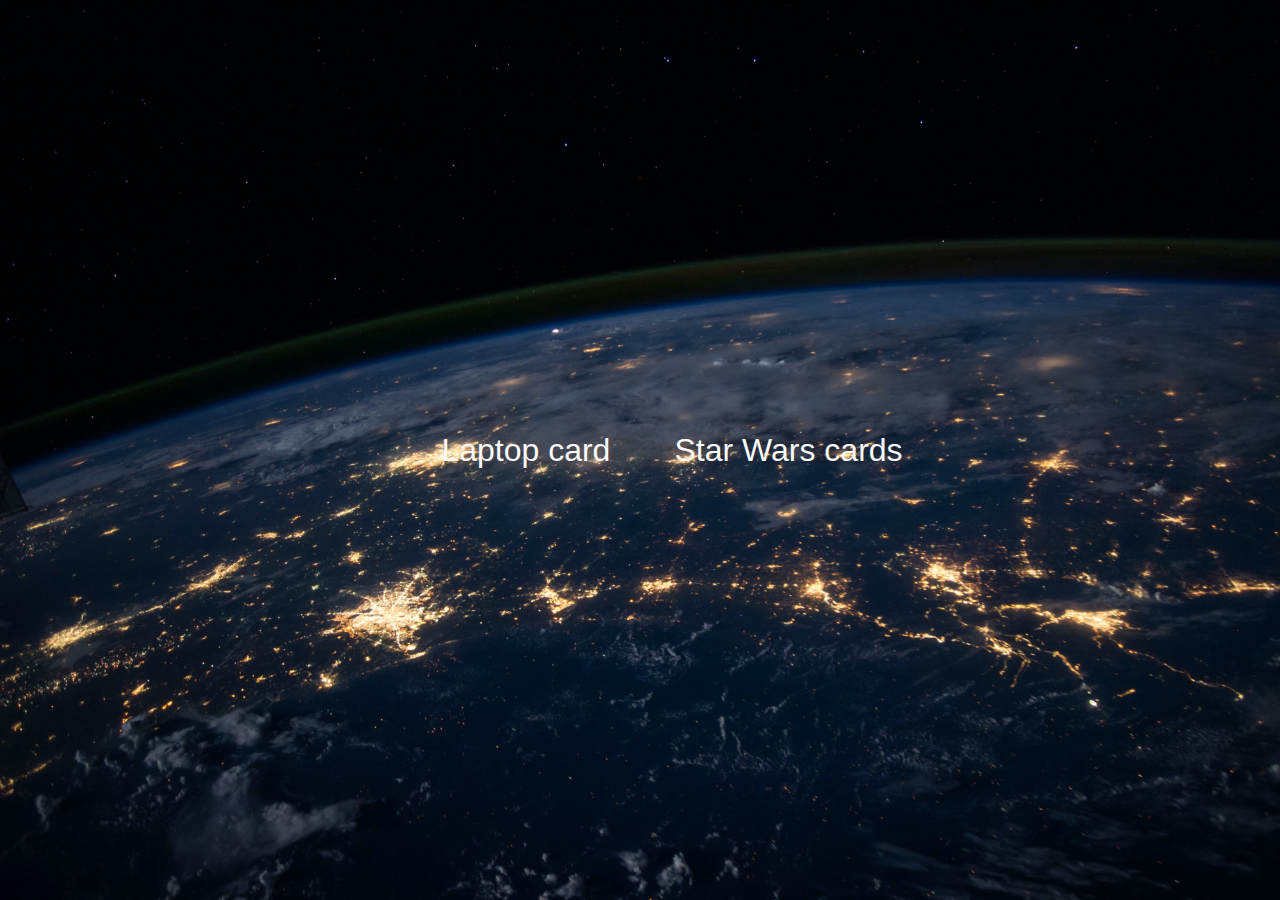
<file: index.html>
<!DOCTYPE html>
<html lang="en">
<head>
    <meta charset="UTF-8">
    <meta http-equiv="X-UA-Compatible" content="IE=edge">
    <meta name="viewport" content="width=device-width, initial-scale=1.0">
    
    <link rel="stylesheet" href="css/style.css">
    <title>Document</title>
</head>
<body>
<a href="/laptop.html"">Laptop card</a>
<a href="/star_wars.html">Star Wars cards</a>

</body>
</html>
</file>
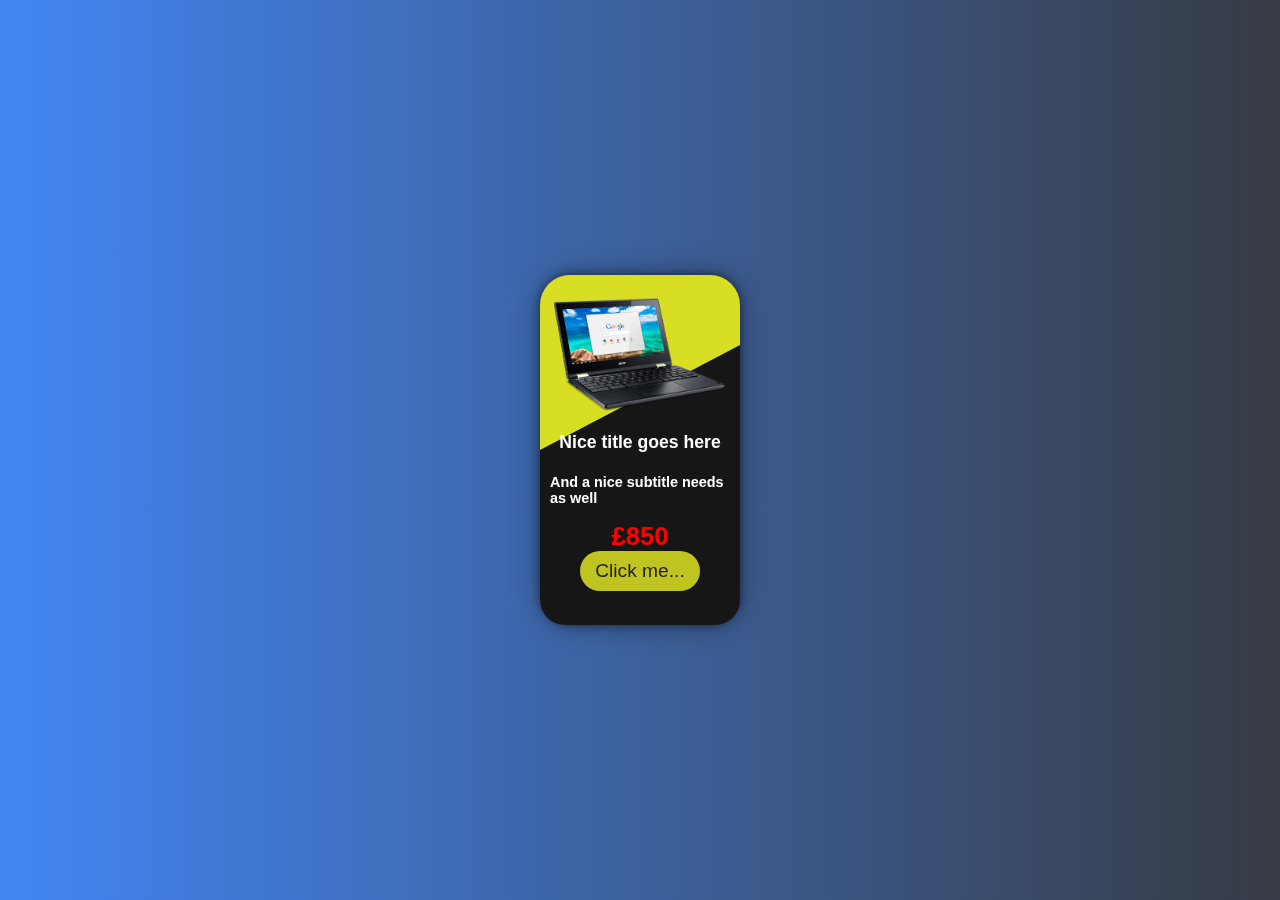
<file: laptop.html>
<!DOCTYPE html>
<html lang="en">
<head>
    <meta charset="UTF-8">
    <meta http-equiv="X-UA-Compatible" content="IE=edge">
    <meta name="viewport" content="width=device-width, initial-scale=1.0">
    
    <link rel="stylesheet" href="/css/laptop.css">
    <title>3D laptop card</title>
</head>
<body>
    <div class="card_container">
        <div class="card">
            <div class="card-back">sdf        </div>     

            <div class="image">
                <img src="/images/Acer_laptop.png">
            </div>
            <div class="info">
                <h1>Nice title goes here</h1>
                <h3>And a nice subtitle needs as well</h3>
                <div class="price">£850</div>
            </div>
            <button class="button">Click me...</button>    

        </div>
    </div>   
    
    <script type="text/javascript" src="/js/card.js"></script>
</body>
</html>
</file>
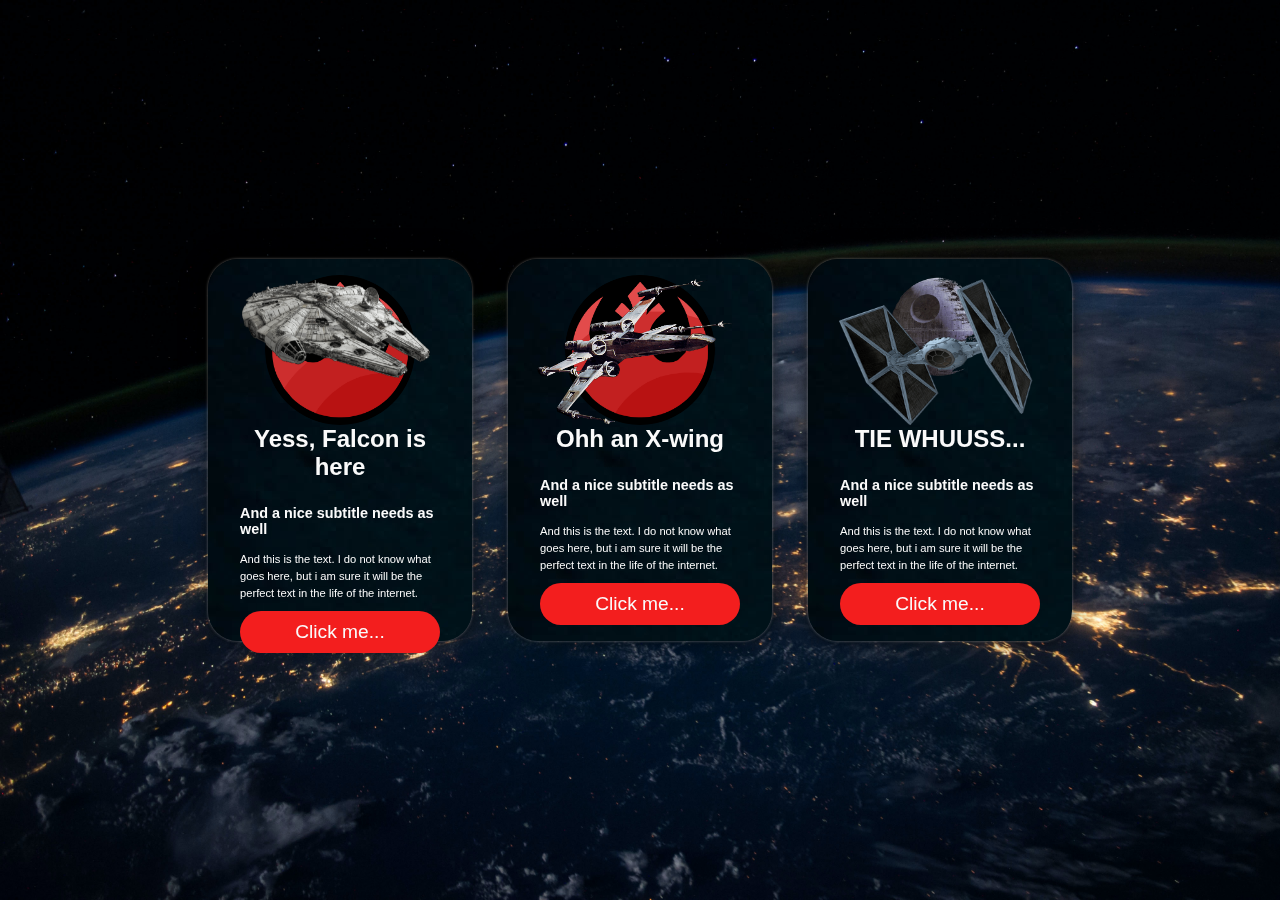
<file: star_wars.html>
<!DOCTYPE html>
<html lang="en">
<head>
    <meta charset="UTF-8">
    <meta http-equiv="X-UA-Compatible" content="IE=edge">
    <meta name="viewport" content="width=device-width, initial-scale=1.0">
    
    <link rel="stylesheet" type="text/css" href="css/style.css">
    <title>Document</title>
</head>
<body>
    <div class="cards">
        <div class="container">
            <div class="card">
                <div class="ship">
                    <div class="circle rebel"></div>
                    <img src="images/falcon.png">
                </div>
                <div class="info">
                    <h1>Yess, Falcon is here</h1>
                    <h3>And a nice subtitle needs as well</h3>
                    <p>And this is the text. I do not know what goes here, but i am sure it will be the perfect text in the life of the internet.</p>
                </div>
                <button class="button">Click me...</button>         
            </div>
        </div>   

        <div class="container">
            <div class="card">
                <div class="ship">
                    <div class="circle rebel"></div>
                    <img src="images/xwing.png">
                </div>
                <div class="info">
                    <h1>Ohh an X-wing</h1>
                    <h3>And a nice subtitle needs as well</h3>
                    <p>And this is the text. I do not know what goes here, but i am sure it will be the perfect text in the life of the internet.</p>
                </div>
                <button class="button">Click me...</button>         
            </div>
        </div> 

        <div class="container">
            <div class="card">
                <div class="ship">
                    <div class="circle imper"></div>
                    <img src="images/tie.png">
                </div>
                <div class="info">
                    <h1>TIE WHUUSS...</h1>
                    <h3>And a nice subtitle needs as well</h3>
                    <p>And this is the text. I do not know what goes here, but i am sure it will be the perfect text in the life of the internet.</p>
                </div>
                <button class="button">Click me...</button>         
            </div>
        </div> 
</div>
    <script type="text/javascript" src="js/app.js"></script>
</body>
</html>
</file>
<file: css/style.css>
*{
    margin: 0;
    padding: 0;
    box-sizing: content-box;
  }
  
  body{
    width: 100vw;
    height: 100vh;
    display: flex;
    justify-content: center;
    align-items: center;
    font-family: Arial, sans-serif;
    perspective: 500px;
    background: url("/images/starWarsBack.jpg");
    background-size: cover;
  }
  
  a{
    color: #FAFAFA;
    font-size: 2em;
    text-decoration: none;
    margin-left: 2em;
  }

  .cards{
    width: 100vw;
    height: 100vh;
    display: flex;
    flex-direction: row;
    flex-wrap: wrap;
    justify-content: center;
    align-items: center;
  }

  .container{
    width: 300px;
    height: 450px;
    display: flex;
    justify-content: center;
    align-items: center;
    perspective: 800px;
  }
  
  .card{
    width: 200px;
    height: 350px;
    display: flex;
    flex-direction: column;
    padding: 1em 2em;
    border-radius: 30px;
    background: url("/images/dark_cloudy_back.jpg");
    box-shadow: 0 0 3px rgba(200, 200, 200, .5), 0 0 10px rgba(0, 0, 0, .5), 0 0 30px rgba(0, 0, 0, .3);
    /* border: 1px solid rgba(200, 200, 200, .3); */
    transform-style: preserve-3d;

  }
  
  .ship{
    position: relative;
    width: 150px;
    min-width: 150px;
    min-height: 150px;
    margin: 0 auto;
    transform-style: preserve-3d;
  }

  .info{
    transform-style: preserve-3d;
  }

.circle{
  position: absolute;
  width: 100%;
  height: 100%;
  border-radius: 50%;
  z-index: 0;
}

.rebel{
  background: url("/images/rebels.png");
  background-size: cover;
}

.imper{
  background: url("/images/deathStar.png");
  background-repeat: no-repeat;
  background-size: contain;
}

.ship img{
  position: absolute;
    width: 200px;
    height: auto;
    max-height: 150px;
    padding-top: .1em;
    margin-left: -30px;
    z-index: 4;
    transition: all 400ms ease-in-out;
  }
  
  .card h1{
    font-size: 1.5em;
    margin-bottom: 1em;
    text-align: center;
    color: #FAFAFA;
    z-index: 3;
    transition: all 400ms ease-in-out;
  }
  
  .card h3{
    font-size: .9em;
    margin-bottom: 1em;
    z-index: 2;
    color: #FAFAFA;
    transition: all 400ms ease-in-out;
  }
  
  .card p{
    font-size: .7em;
    z-index: 1;
    transition: all 400ms ease-in-out;
    color: #FAFAFA;
    line-height: 150%;
  }

  .card button{
      background: #f31e1e;
      color: #FAFAFA;
      font-weight: 400;
      font-size: 1.2em;
      margin-top: .5em;
      padding: .5em 2em;
      border-radius: 50px;
      border: none;
  }
</file>
<file: css/laptop.css>
*{
    margin: 0;
    padding: 0;
    box-sizing: content-box;
  }
  
  body{
    width: 100vw;
    height: 100vh;
    display: flex;
    justify-content: center;
    align-items: center;
    font-family: Arial, sans-serif;
    perspective: 500px;
    background: #373B44;  /* fallback for old browsers */
    background: -webkit-linear-gradient(to right, #4286f4, #373B44);  /* Chrome 10-25, Safari 5.1-6 */
    background: linear-gradient(to right, #4286f4, #373B44); /* W3C, IE 10+/ Edge, Firefox 16+, Chrome 26+, Opera 12+, Safari 7+ */

  }

  .card_container{
    width: 300px;
    height: 450px;
    display: flex;
    justify-content: center;
    align-items: center;
    perspective: 800px;
  }
  
  .card{
    width: 200px;
    height: 350px;
    display: flex;
    flex-direction: column;
    border-radius: 30px;
    background: #d8de23;
    color: #FFFFFF;
    box-shadow: 0 0 10px rgba(0, 0, 0, .5), 0 0 30px rgba(0, 0, 0, .3);
    transform-style: preserve-3d;
    position: absolute;
  }

  .card-back{
      position:fixed;
      min-width: 200px;
      min-height: 350px;
      border-radius: 25px;
      background: #161616;
      clip-path: polygon(0 50%, 100% 20%, 100% 100%, 0% 100%);
      transition: all 400ms ease-in-out;
      z-index: 0;
  }

  .card:hover .card-back{
    clip-path: polygon(0 10%, 100% 60%, 100% 100%, 0% 100%);
  }
  
  .image{
    position: relative;
    width: 150px;
    min-width: 150px;
    min-height: 150px;
    margin: 0 auto;
    transform-style: preserve-3d;
  }

.image img{
    position: relative;
    top: 0;
    left: 10%;
    bottom: 80%;
    right: 20%;
    width: 180px;
    height: auto;
    max-height: 150px;
    padding-top: .1em;
    margin-left: -30px;
    z-index: 4;
    transition: all 400ms ease-in-out;
  }
  
  .card h1{
    font-size: 1.1em;
    margin-bottom: 1em;
    text-align: center;
    z-index: 3;
    transition: all 400ms ease-in-out;
    padding: .1em .7em;
  }
  
  .card h3{
    font-size: .9em;
    margin-bottom: 1em;
    z-index: 2;
    transition: all 400ms ease-in-out;
    padding: .1em .7em;
  }
  
  .info{
    transform-style: preserve-3d;
  }

  .card p{
    font-size: .7em;
    z-index: 1;
    transition: all 400ms ease-in-out;
    color: #e3e3e3;
    line-height: 150%;
    padding: .1em .7em;
  }

  .card button{
      width: 100px;
      height: 40px;
      background: #bfc421;
      color: #1f1f1f;
      font-weight: 300;
      font-size: 1.2em;
      margin-top: .5em;
      margin: 0 auto;
      padding: 0 .5em;
      border: none;
      border-radius: 50px;
      z-index: 6;
  }

  .info .price{
    color: red;
    font-size: 1.6em;
    font-weight: 800;
    margin: 0 auto;
    text-align: center;
    transition: all 400ms ease-in-out;
  }
</file>
